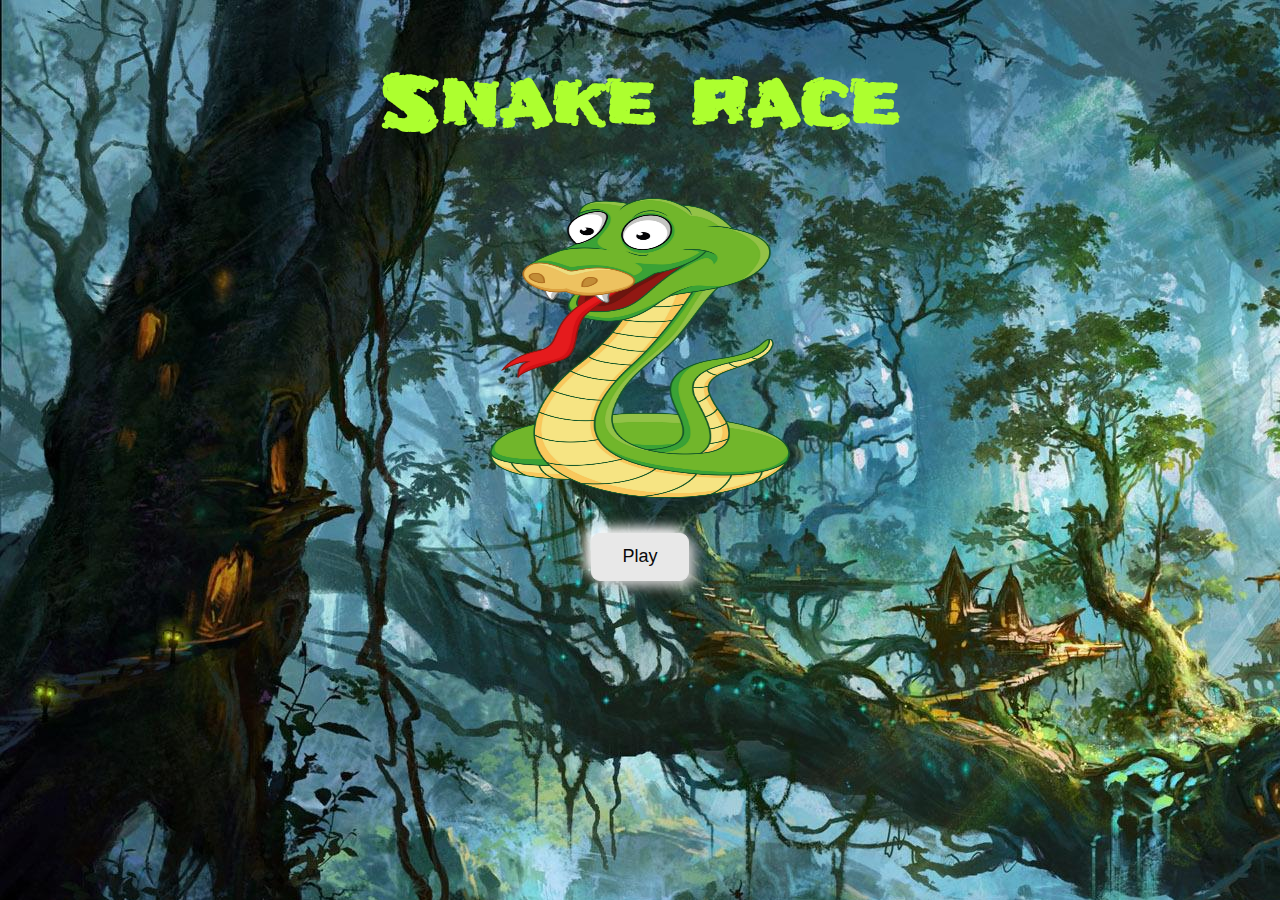
<file: index.html>
<!DOCTYPE html>
<html lang="en">
<head>
    <meta charset="UTF-8">
    <meta name="viewport" content="width=device-width, initial-scale=1.0">
    <title>Snake-Race Game</title>
    <link rel="stylesheet" href="./CSS/index.css">
</head>
<body>
    <div id="Name"><H1>Snake race</H1></div>
    <div id="logo"><img src="./resources/pngegg.png" alt=""></div>
    <div id="link"><a href="./Html/namepage.html"><button class="button2">Play</button></a></div>
</body>
</html>
</file>
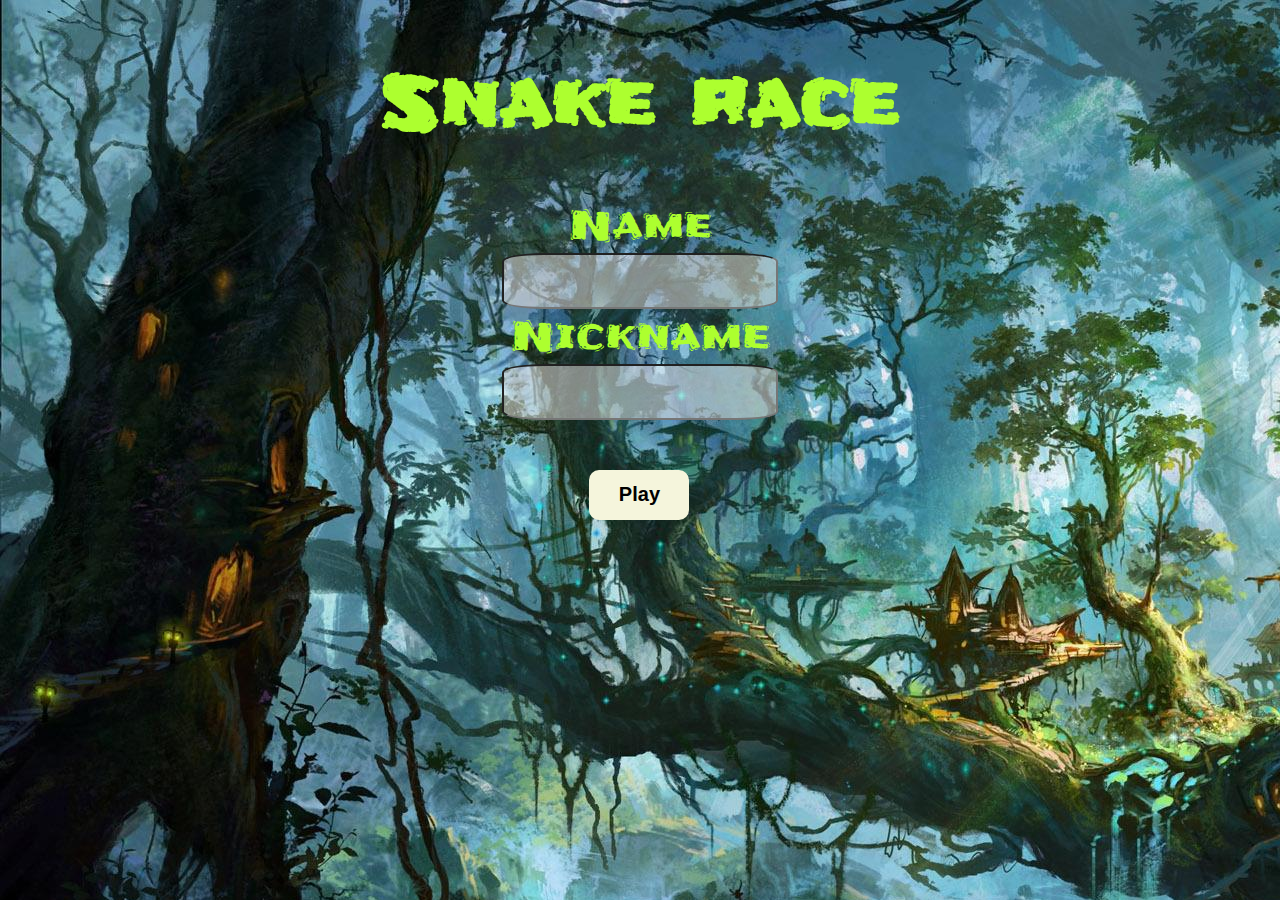
<file: Html/namepage.html>
<!DOCTYPE html>
<html lang="en">
<head>
    <meta charset="UTF-8">
    <meta name="viewport" content="width=device-width, initial-scale=1.0">
    <title>Namepage</title>
    <link rel="stylesheet" href="../CSS/namepage.css">
</head>
<body>
    <div id="Namepage_name"><H1>Snake race</H1></div>
    <div id="form_body">
        <form action="post">
            <label for="your_name">Name</label>
            <input type="text" id="nm" name="nm">

            <label for="Nickname">Nickname</label>
            <input type="text" id="nickname" name="nickname">
        </form>
        <div><button onclick="setname()">Play</button></div>
        
    </div>
    <script src="../JS/name.js"></script>
</body>
</html>
</file>
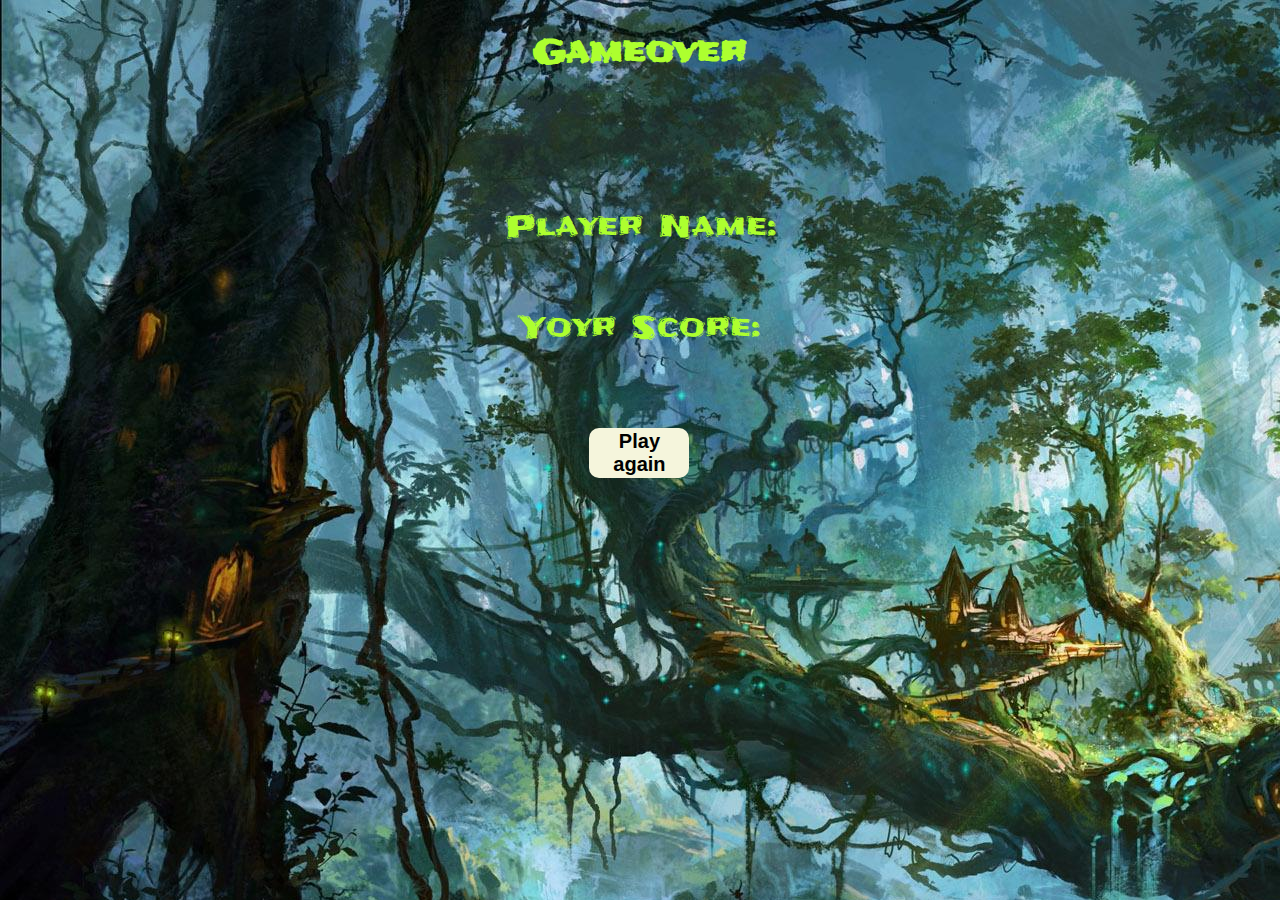
<file: Html/scorepage.html>
<!DOCTYPE html>
<html lang="en">
<head>
    <meta charset="UTF-8">
    <meta name="viewport" content="width=device-width, initial-scale=1.0">
    <title>Scorepage</title>
    <link rel="stylesheet" href="../CSS/scorepage.css">
</head>
<body>
    <div id="gameover"><H1>Gameover</H1></div>
    <div id="Player"><p>Player Name: <span id="nick"></span></p></div>
    <div id="Yourscore"><p>Yoyr Score: <span id="score"></span></p></div>
    <div id="Playagain"><a href="../index.html"><button>Play again</button></a></div>
    <script src="../JS/score.js"></script>
</body>
</html>
</file>
<file: CSS/index.css>
@import url('https://fonts.googleapis.com/css2?family=Frijole&display=swap');

body{
    background-image: url(./../resources/wp4580301-enchanting-forest-wallpapers.jpg);
    font-family: 'Frijole', cursive;
}

#Name{
    display: flex;
    justify-content: center;
    color: greenyellow;
}
h1{
    font-size: 70px;
}

#logo{
    display: flex;
    justify-content: center;
}
img{
    width: 300px;
    height: 300px;
}

.button2 {
    display: inline-block;
    transition: all 0.2s ease-in;
    position: relative;
    overflow: hidden;
    z-index: 1;
    color: #090909;
    padding: 0.7em 1.7em;
    font-size: 18px;
    border-radius: 0.5em;
    background: #e8e8e8;
    border: 1px solid #e8e8e8;
    box-shadow: 6px 6px 12px #c5c5c5,
               -6px -6px 12px #ffffff;
  }
  
  .button2:active {
    color: #666;
    box-shadow: inset 4px 4px 12px #c5c5c5,
               inset -4px -4px 12px #ffffff;
  }
  
  .button2:before {
    content: "";
    position: absolute;
    left: 50%;
    transform: translateX(-50%) scaleY(1) scaleX(1.25);
    top: 100%;
    width: 140%;
    height: 180%;
    background-color: rgba(0, 0, 0, 0.05);
    border-radius: 50%;
    display: block;
    transition: all 0.5s 0.1s cubic-bezier(0.55, 0, 0.1, 1);
    z-index: -1;
  }
  
  .button2:after {
    content: "";
    position: absolute;
    left: 55%;
    transform: translateX(-50%) scaleY(1) scaleX(1.45);
    top: 180%;
    width: 160%;
    height: 190%;
    background-color: #009087;
    border-radius: 50%;
    display: block;
    transition: all 0.5s 0.1s cubic-bezier(0.55, 0, 0.1, 1);
    z-index: -1;
  }
  
  .button2:hover {
    color: #ffffff;
    border: 1px solid #009087;
  }
  
  .button2:hover:before {
    top: -35%;
    background-color: #009087;
    transform: translateX(-50%) scaleY(1.3) scaleX(0.8);
  }
  
  .button2:hover:after {
    top: -45%;
    background-color: #009087;
    transform: translateX(-50%) scaleY(1.3) scaleX(0.8);
  }
  
#link{
    display: flex;
    justify-content: center;
    margin-top: 35px;
}
</file>
<file: CSS/namepage.css>
@import url('https://fonts.googleapis.com/css2?family=Frijole&display=swap');

body{
    background-image: url(./../resources/wp4580301-enchanting-forest-wallpapers.jpg);
    font-family: 'Frijole', cursive;
}
#Namepage_name{
    display: flex;
    justify-content: center;
    color: greenyellow;
}

h1{
    font-size: 70px;
}
form{
    display: flex;
    flex-direction: column;
    align-items: center;
    color: greenyellow;
    font-size: 40px;
}

input{
    height: 50px;
    background-color:  rgba(239, 233, 233, 0.5);
    border-radius: 15%;
    font-size: 20px;
    font-weight: bolder;
}
button{
    margin-top: 50px;
    width: 100px;
    height: 50px;
    font-size: 20px;
    color: black;
    font-weight: bold;
    background-color: beige;
    margin-left: 46%;
    border: 0cm;
    border-radius: 10px;
}
</file>
<file: CSS/scorepage.css>
@import url('https://fonts.googleapis.com/css2?family=Frijole&display=swap');

body{
    background-image: url('../resources/wp4580301-enchanting-forest-wallpapers.jpg');
    font-family: 'Frijole', cursive;
}
#gameover{
    display: flex;
    justify-content: center;
    color: greenyellow;
}
#Player{
    display: flex;
    justify-content: center;
    color: greenyellow;
    font-size: 30px;
    margin-top: 80px;
}
#Yourscore{
    display: flex;
    justify-content: center;
    color: greenyellow;
    font-size: 30px;
}
button{
    margin-top: 50px;
    width: 100px;
    height: 50px;
    font-size: 20px;
    color: black;
    font-weight: bold;
    background-color: beige;
    margin-left: 46%;
    border: 0cm;
    border-radius: 10px;
}
</file>
